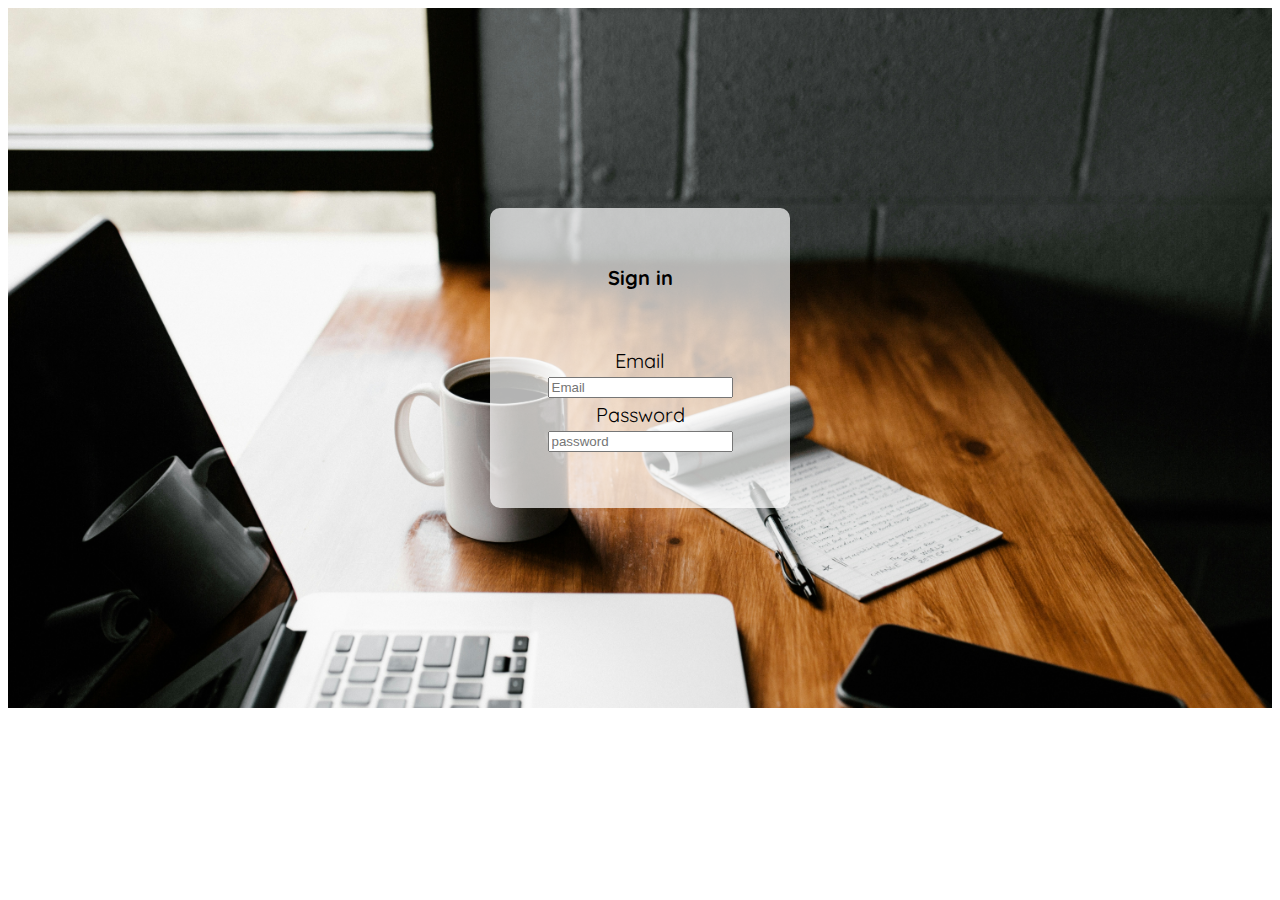
<file: login_page.html>
<html>
    <head>
        <link rel="stylesheet" type="text/css" href="Styles.css">
        <link rel="preconnect" href="https://fonts.googleapis.com">
        <link rel="preconnect" href="https://fonts.gstatic.com" crossorigin>
        <link href="https://fonts.googleapis.com/css2?family=Quicksand:wght@300..700&display=swap" rel="stylesheet">
    </head>
    <body>
        <div id="login">
        <form>
            <table >
                <tr>
                    <th>Sign in</th>
                </tr>
                <tr><td><br><br></td></tr>
                <tr>
                    <td>Email</td>
                </tr>
                <tr>
                    <td><input type="text" placeholder="Email"</td>
                </tr>
                <tr>
                    <td>Password</td>
                </tr>
                <tr>
                    <td><input type="password" placeholder="password"></td>
                </tr>
            </table>
        </form>
        </div>
    </body>
</html>
</file>
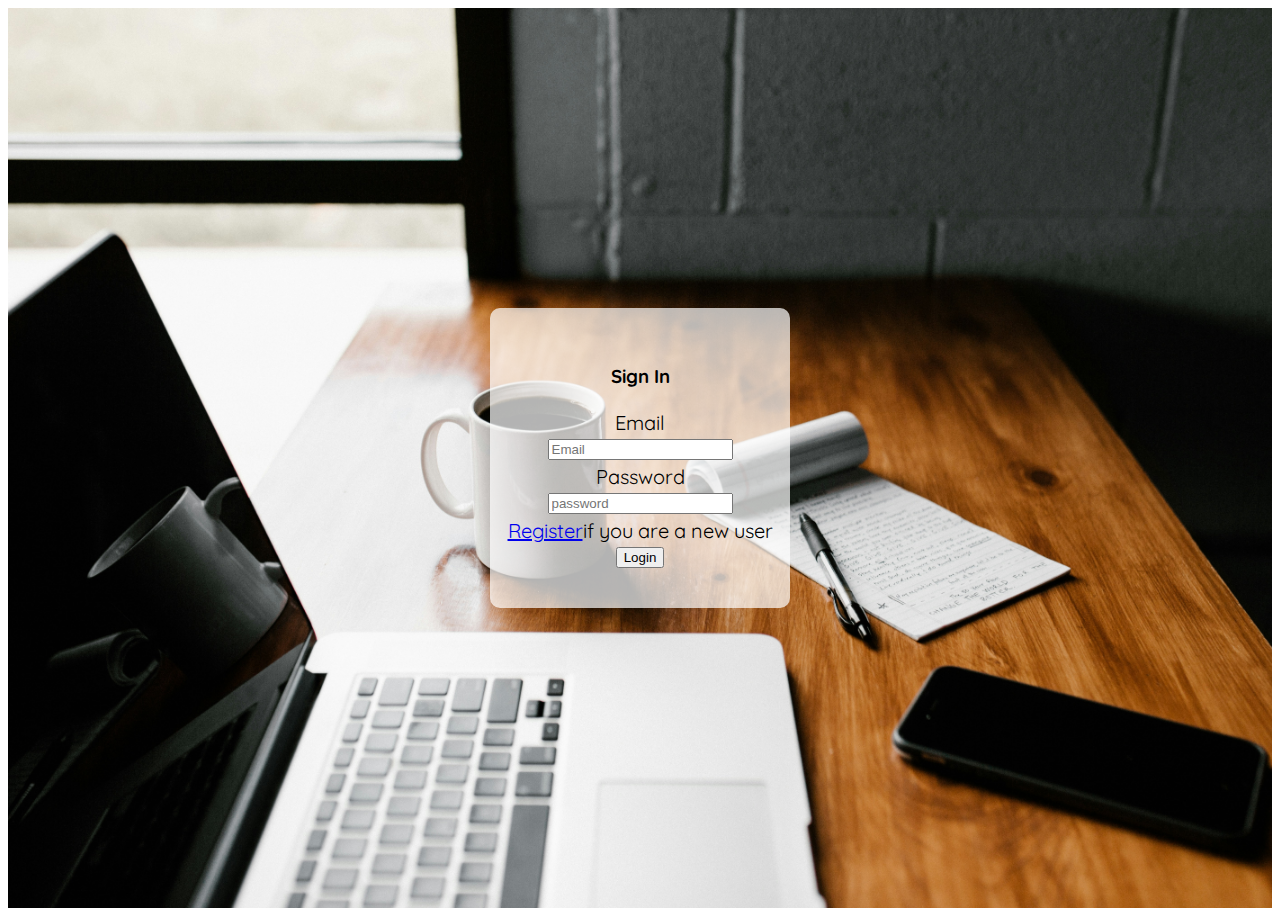
<file: Html/login_page.html>
<html>
    <head>
        <link rel="stylesheet" type="text/css" href="Styles.css">
        <link rel="preconnect" href="https://fonts.googleapis.com">
        <link rel="preconnect" href="https://fonts.gstatic.com" crossorigin>
        <link href="https://fonts.googleapis.com/css2?family=Quicksand:wght@300..700&display=swap" rel="stylesheet">
    </head>
    <body>
        <div id="login">
        <form method="post" action="../php/login_user.php">
            <h3>Sign In</h3>
            <table >
                <tr>
                    <td>Email</td>
                </tr>
                <tr>
                    <td><input type="text" name="email" id="email" placeholder="Email"></td>
                </tr>
                <tr>
                    <td>Password</td>
                </tr>
                <tr>
                    <td><input type="password" name="password" id="password" placeholder="password"></td>
                </tr>
                <tr>
                    <td><a href="Registration.html">Register</a>if you are a new user</td>
                </tr>
                <tr>
                    <td><button type="submit">Login</button></td>
                </tr>
            </table>
        </form>
        </div>
    </body>
</html>
</file>
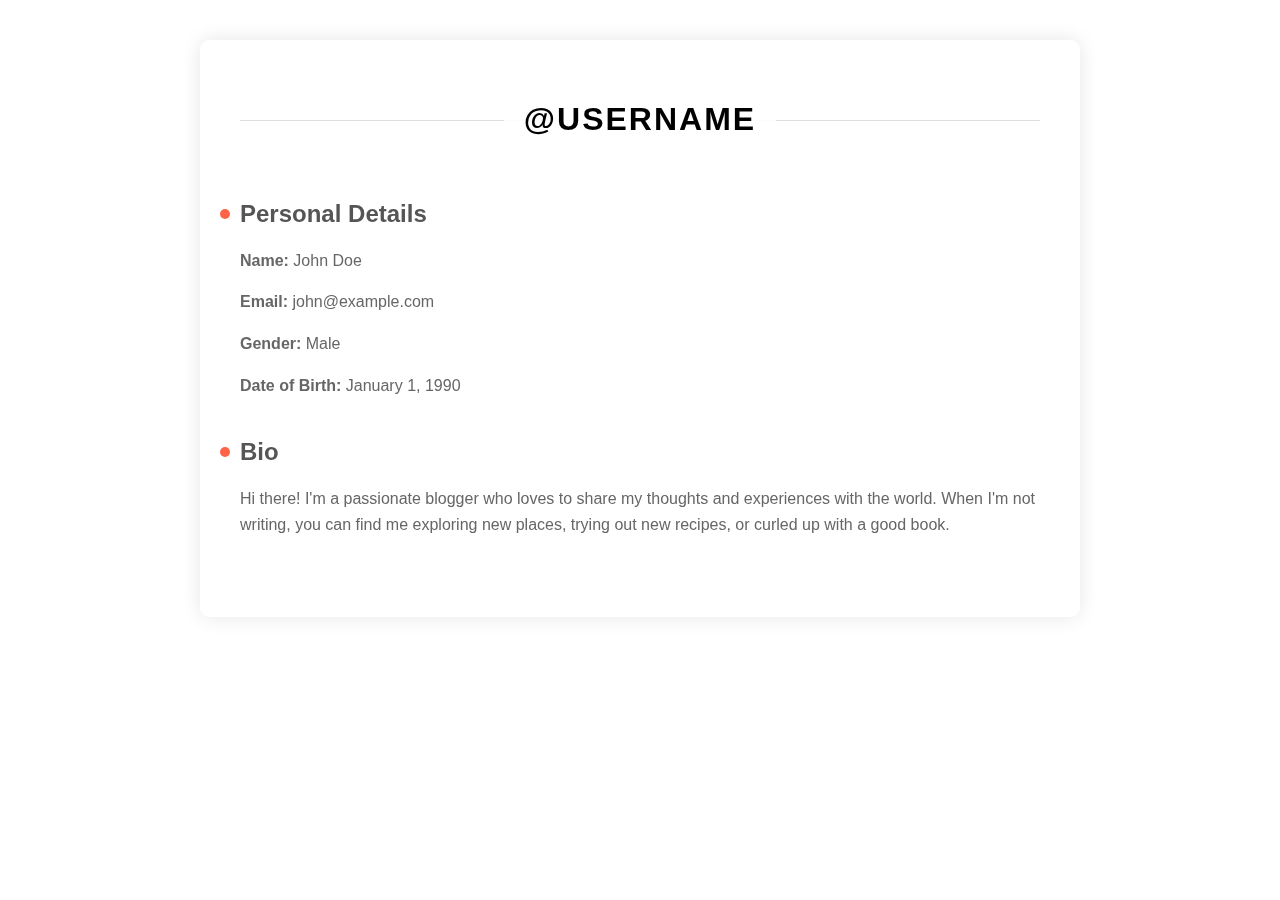
<file: Html/profile.html>
<!DOCTYPE html>
<html lang="en">
<head>
  <meta charset="UTF-8">
  <meta name="viewport" content="width=device-width, initial-scale=1.0">
  <title>User Profile</title>
  <style>
    body {
      font-family: 'Segoe UI', Tahoma, Geneva, Verdana, sans-serif;
      margin: 0;
      padding: 0;
      background-image: url('https://source.unsplash.com/1600x900/?quill,writing');
      background-size: cover;
      background-position: center;
      background-attachment: fixed;
    }
    .profile-container {
      max-width: 800px;
      margin: 40px auto;
      padding: 40px;
      background-color: rgba(255, 255, 255, 0.9);
      box-shadow: 0 0 20px rgba(0, 0, 0, 0.1);
      border-radius: 10px;
      backdrop-filter: blur(10px);
    }
    .profile-header {
      text-align: center;
      margin-bottom: 40px;
      position: relative;
    }
    .profile-header::before {
      content: "";
      position: absolute;
      top: 50%;
      left: 0;
      right: 0;
      height: 1px;
      background-color: #ddd;
      z-index: -1;
    }
    .profile-header h1 {
      display: inline-block;
      padding: 0 20px;
      background-color: rgba(255, 255, 255, 0.9);
      font-size: 32px;
      font-weight: bold;
      text-transform: uppercase;
      letter-spacing: 2px;
    }
    .profile-details {
      margin-bottom: 40px;
    }
    .profile-details h2 {
      font-size: 24px;
      font-weight: bold;
      margin-bottom: 20px;
      color: #555;
      position: relative;
    }
    .profile-details h2::before {
      content: "";
      position: absolute;
      left: -20px;
      top: 50%;
      transform: translateY(-50%);
      width: 10px;
      height: 10px;
      background-color: #ff6347;
      border-radius: 50%;
    }
    .profile-details p {
      font-size: 16px;
      line-height: 1.6;
      color: #666;
    }
  </style>
</head>
<body>
  <div class="profile-container">
    <div class="profile-header">
      <h1>@username</h1>
    </div>
    <div class="profile-details">
      <h2>Personal Details</h2>
      <p><strong>Name:</strong> John Doe</p>
      <p><strong>Email:</strong> john@example.com</p>
      <p><strong>Gender:</strong> Male</p>
      <p><strong>Date of Birth:</strong> January 1, 1990</p>
    </div>
    <div class="profile-details">
      <h2>Bio</h2>
      <p>Hi there! I'm a passionate blogger who loves to share my thoughts and experiences with the world. When I'm not writing, you can find me exploring new places, trying out new recipes, or curled up with a good book.</p>
    </div>
  </div>
</body>
</html>
</file>
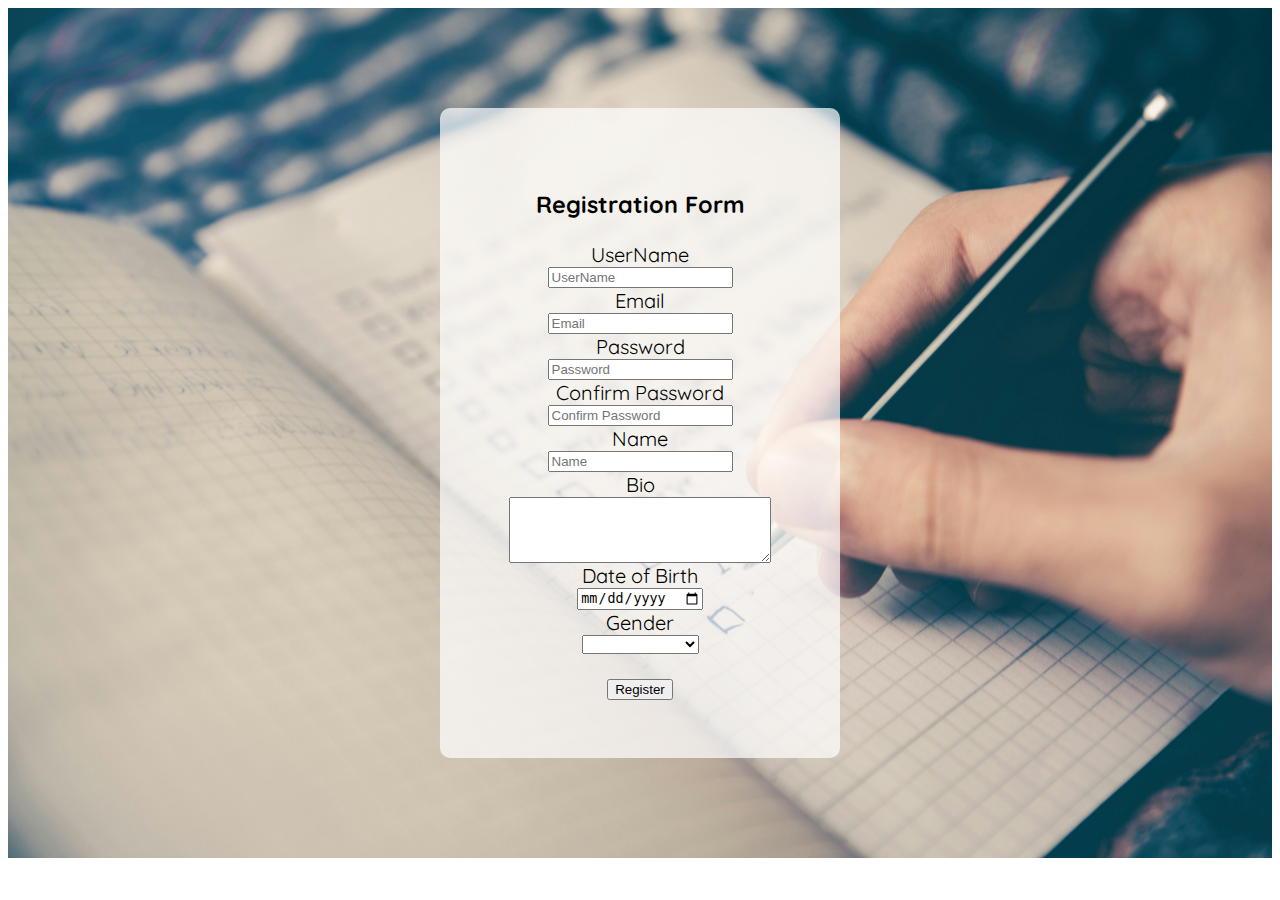
<file: Html/reg2.html>
<html>
    <head>
        <title>Registration</title>
        <link rel="stylesheet" type="text/css" href="Styles.css">
        <link rel="preconnect" href="https://fonts.googleapis.com">
        <link rel="preconnect" href="https://fonts.gstatic.com" crossorigin>
        <link href="https://fonts.googleapis.com/css2?family=Quicksand:wght@300..700&display=swap" rel="stylesheet">
    </head>
    <body>
        <!--<script>
            let flag1=0;
            let flag2=0;
            let flag3=0;
            let flag4=0;
            let flag5=0;
            let flag6=0;
            let flag7=0;
            let flag8=0;
            let validate = (event) => 
            {
                event.preventDefault();
                var username=document.getElementById("username").value;
                var email=document.getElementById("email").value;
                var password=document.getElementById("password").value;
                var password2=document.getElementById("password2").value;
                var name=document.getElementById("name").value;
                var bio=document.getElementById("bio").value;
                var date=document.getElementById("date").value;
                var gender=document.getElementById("gender").value;
                console.log(username,email,password,password2,name,date,gender);
                let username_re=/^\w{8,16}$/;
                let email_re=/^\w+([\.-]?\w)*@\w+([\.-]?\w)*(\.\w{2,3})*$/;
                let password_re=/^(?=.*[a-z])(?=.*[A-Z])(?=.*[@#$%^&*]).{8,20}$/;
                let name_re=/^[a-zA-Z\s]{3,30}$/;
                document
                    .querySelectorAll("span.msg")
                    .forEach((x)=>(x.style.display="block"));
                
                if(!username_re.test(username))
                {
                    document.querySelector("#username+span.msg").style.color="red";
                    document.getElementById("username").style.boxShadow="0 0 7px red";
                    document.querySelector("#username+span.msg").innerHTML="Invalid Username.The username must be atleast 8 characaters long";
                    flag1=1;
                }
                else
                {
                    document.querySelector("#username+span.msg").style.color="green";
                    document.getElementById("username").style.boxShadow="0 0 7px green";
                    //document.querySelector("#username+span.msg").innerHTML="Valid Username.";
                    flag1=0;
                }
                if(!email_re.test(email))
                {
                    document.querySelector("#email+span.msg").style.color="red";
                    document.getElementById("email").style.boxShadow="0 0 7px red";
                    document.querySelector("#email+span.msg").innerHTML="Invalid Email.";
                    flag2=1;
                }
                else
                {
                    document.querySelector("#email+span.msg").style.color="green";
                    document.getElementById("email").style.boxShadow="0 0 7px green";
                    //document.querySelector("#email+span.msg").innerHTML="Valid email.";
                    flag2=0;
                }
                if(!password_re.test(password))
                {
                    document.querySelector("#password+span.msg").style.color="red";
                    document.getElementById("password").style.boxShadow="0 0 7px red";
                    document.querySelector("#password+span.msg").innerHTML="Invalid Password.The password must be atleast 8 characaters long with atleast one small letter,one capital letter and atleast one special character from(@#$%^&*).";
                    flag3=1;
                }
                else
                {
                    document.querySelector("#password+span.msg").style.color="green";
                    document.getElementById("password").style.boxShadow="0 0 7px green";
                    //document.querySelector("#password+span.msg").innerHTML="Valid password.";
                    flag3=0;
                }
                if(password2!=password || password2=="")
                {
                    document.querySelector("#password2+span.msg").style.color="red";
                    document.getElementById("password2").style.boxShadow="0 0 7px red";
                    document.querySelector("#password2+span.msg").innerHTML="Password does not match";
                    flag4=1;
                }
                else
                {
                    document.querySelector("#password2+span.msg").style.color="green";
                    document.getElementById("password2").style.boxShadow="0 0 7px green";
                    document.querySelector("#password2+span.msg").innerHTML="Password matches.";
                    flag4=0;
                }
                if(!name_re.test(name))
                {
                    document.querySelector("#name+span.msg").style.color="red";
                    document.getElementById("name").style.boxShadow="0 0 7px red";
                    document.querySelector("#name+span.msg").innerHTML="Invalid Name.There should be no special characters or digits";
                    flag5=1;
                }
                else
                {
                    document.querySelector("#name+span.msg").style.color="green";
                    document.getElementById("name").style.boxShadow="0 0 7px green";
                    //document.querySelector("#name+span.msg").innerHTML="Valid Name.";
                    flag5=0;
                }
                if(date!="")
                {
                    var dateobj = new Date(date);
                    var year = dateobj.getFullYear();
                    var month = dateobj.getMonth() + 1; 
                    var day = dateobj.getDate();
                    var today = new Date();
                    age=today.getFullYear()-year;
                    var m = today.getMonth() - month;
                    if (m < 0 || (m === 0 && today.getDate() < day)) 
                    {
                        age--;
                    }
                    if(age<13)
                    {
                        document.querySelector("#date+span.msg").style.color="red";
                        document.getElementById("date").style.boxShadow="0 0 7px red";
                        document.querySelector("#date+span.msg").innerHTML="Atleast 13 years of age is required";
                        flag6=1;
                    }
                    else
                    {
                        document.querySelector("#date+span.msg").style.color="green";
                        document.getElementById("date").style.boxShadow="0 0 7px green";
                        //document.querySelector("#date+span.msg").innerHTML="Valid Date.";
                        flag6=0;
                    }
                }
                else
                {
                    document.querySelector("#date+span.msg").style.color="red";
                    document.getElementById("date").style.boxShadow="0 0 7px red";
                    document.querySelector("#date+span.msg").innerHTML="This field cannot be left blank"; 
                    flag6=1;  
                }
                if(bio!="")
                {
                    document.querySelector("#bio+span.msg").style.color="green";
                    document.getElementById("bio").style.boxShadow="0 0 7px green";
                    //document.querySelector("#bio+span.msg").innerHTML="Valid Bio";
                    flag7=0;
                }
                else
                {
                    document.querySelector("#bio+span.msg").style.color="red";
                    document.getElementById("bio").style.boxShadow="0 0 7px red";
                    document.querySelector("#bio+span.msg").innerHTML="This field cannot be left blank";
                    flag7=1;
                }
                if(gender=="")
                {
                    document.querySelector("#gender+span.msg").style.color="red";
                    document.getElementById("gender").style.boxShadow="0 0 7px red";
                    document.querySelector("#gender+span.msg").innerHTML="This field cannot be left blank";
                    flag8=1;
                }
                else{
                    document.querySelector("#gender+span.msg").style.color="green";
                    document.getElementById("gender").style.boxShadow="0 0 7px green";
                    //document.querySelector("#gender+span.msg").innerHTML="Valid Gender is entered";
                    flag8=0;
                }

            if (flag1==0 && flag2==0 && flag3==0 && flag4==0 && flag5==0 && flag6==0 && flag7==0 && flag8==0) {
                window.location.href = "theme_choice.html"; 
            }
        }
        </script>-->
        <div id="register">
        <form action="../php/user_reg.php" method="post" >
            <h3>Registration Form</h3>
                    <label for="username">UserName</label>
                    <input type="text" placeholder="UserName" name="username" id="username" required>
                    <span class="msg"></span>

                    <label for="email">Email</label>
                    <input type="email" placeholder="Email" name="email" id="email" required>
                    <span class="msg"></span>
                    
                    <label for="password">Password</label>
                    <input type="password" placeholder="Password" name="password" id="password" required>
                    <span class="msg"></span>
                    
                    <label for="password2">Confirm Password</label>
                    <input type="password" placeholder="Confirm Password" name="password2" id="password2" required>
                    <span class="msg"></span>
                    
                    <label for="name">Name</label>
                    <input type="text" placeholder="Name" name="name" id="name" required>
                    <span class="msg"></span>
                    
                    <label for="Bio">Bio</label>
                    <textarea rows="4" cols="30" required name="bio" id="bio"></textarea>
                    <span class="msg"></span>
                    
                    <label for="date">Date of Birth</label>
                    <input type="date" name="dob" id="dob" min="1930-01-01" required>
                    <span class="msg"></span>
                    
                    <label for="gender">Gender</label>
                    <select placeholder="select an option" name="gender" id="gender" required>
                        <option value="" id="gender" required></option>
                        <option value="Male" id="gender" required>Male</option>
                        <option value="Female" id="gender" required>Female</option>
                        <option value="Other" id="gender" required>Other</option>
                        <option value="nm" id="gender" required>Prefer not to tell</option>
                    </select>
                    <span class="msg"></span>
            <br>
            <button >Register</button>
        </form>
        </div>
    </body>
</html>
</file>
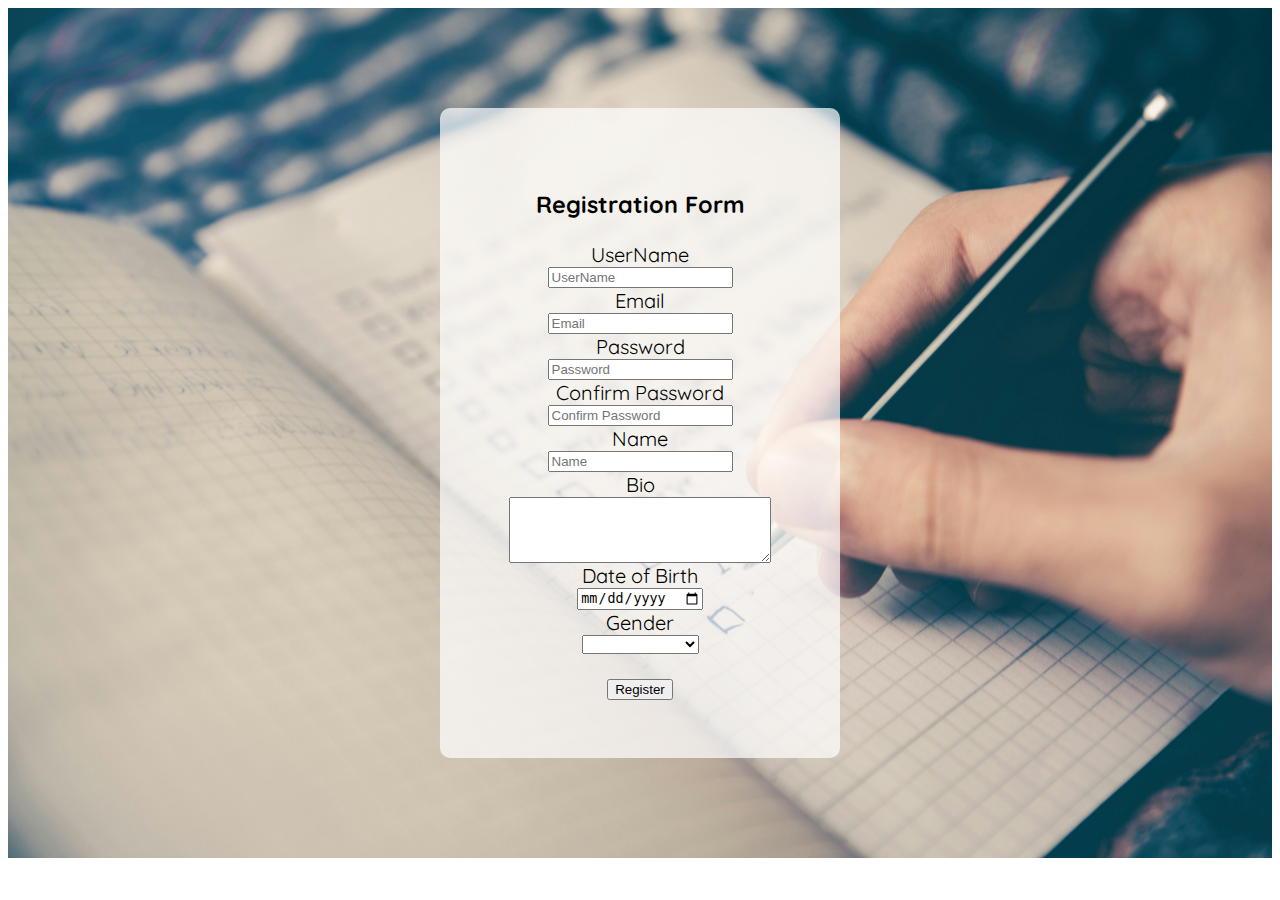
<file: Html/Registration.html>
<html>
    <head>
        <title>Registration</title>
        <link rel="stylesheet" type="text/css" href="Styles.css">
        <link rel="preconnect" href="https://fonts.googleapis.com">
        <link rel="preconnect" href="https://fonts.gstatic.com" crossorigin>
        <link href="https://fonts.googleapis.com/css2?family=Quicksand:wght@300..700&display=swap" rel="stylesheet">
    </head>
    <body>
        <script>
            let flag1=0;
            let flag2=0;
            let flag3=0;
            let flag4=0;
            let flag5=0;
            let flag6=0;
            let flag7=0;
            let flag8=0;
            let validate = () => {
            var username = document.getElementById("username").value;
            var email = document.getElementById("email").value;
            var password = document.getElementById("password").value;
            var password2 = document.getElementById("password2").value;
            var name = document.getElementById("name").value;
            var bio = document.getElementById("bio").value;
            var date = document.getElementById("date").value;
            var gender = document.getElementById("gender").value;
                console.log(username,email,password,password2,name,date,gender);
                let username_re=/^\w{8,16}$/;
                let email_re=/^\w+([\.-]?\w)*@\w+([\.-]?\w)*(\.\w{2,3})*$/;
                let password_re=/^(?=.*[a-z])(?=.*[A-Z])(?=.*[@#$%^&*]).{8,20}$/;
                let name_re=/^[a-zA-Z\s]{3,30}$/;
                document
                    .querySelectorAll("span.msg")
                    .forEach((x)=>(x.style.display="block"));
                
                if(!username_re.test(username))
                {
                    document.querySelector("#username+span.msg").style.color="red";
                    document.getElementById("username").style.boxShadow="0 0 7px red";
                    document.querySelector("#username+span.msg").innerHTML="Invalid Username.The username must be atleast 8 characaters long";
                    flag1=1;
                }
                else
                {
                    document.querySelector("#username+span.msg").style.color="green";
                    document.getElementById("username").style.boxShadow="0 0 7px green";
                    //document.querySelector("#username+span.msg").innerHTML="Valid Username.";
                    flag1=0;
                }
                if(!email_re.test(email))
                {
                    document.querySelector("#email+span.msg").style.color="red";
                    document.getElementById("email").style.boxShadow="0 0 7px red";
                    document.querySelector("#email+span.msg").innerHTML="Invalid Email.";
                    flag2=1;
                }
                else
                {
                    document.querySelector("#email+span.msg").style.color="green";
                    document.getElementById("email").style.boxShadow="0 0 7px green";
                    //document.querySelector("#email+span.msg").innerHTML="Valid email.";
                    flag2=0;
                }
                if(!password_re.test(password))
                {
                    document.querySelector("#password+span.msg").style.color="red";
                    document.getElementById("password").style.boxShadow="0 0 7px red";
                    document.querySelector("#password+span.msg").innerHTML="Invalid Password.The password must be atleast 8 characaters long with atleast one small letter,one capital letter and atleast one special character from(@#$%^&*).";
                    flag3=1;
                }
                else
                {
                    document.querySelector("#password+span.msg").style.color="green";
                    document.getElementById("password").style.boxShadow="0 0 7px green";
                    //document.querySelector("#password+span.msg").innerHTML="Valid password.";
                    flag3=0;
                }
                if(password2!=password || password2=="")
                {
                    document.querySelector("#password2+span.msg").style.color="red";
                    document.getElementById("password2").style.boxShadow="0 0 7px red";
                    document.querySelector("#password2+span.msg").innerHTML="Password does not match";
                    flag4=1;
                }
                else
                {
                    document.querySelector("#password2+span.msg").style.color="green";
                    document.getElementById("password2").style.boxShadow="0 0 7px green";
                    document.querySelector("#password2+span.msg").innerHTML="Password matches.";
                    flag4=0;
                }
                if(!name_re.test(name))
                {
                    document.querySelector("#name+span.msg").style.color="red";
                    document.getElementById("name").style.boxShadow="0 0 7px red";
                    document.querySelector("#name+span.msg").innerHTML="Invalid Name.There should be no special characters or digits";
                    flag5=1;
                }
                else
                {
                    document.querySelector("#name+span.msg").style.color="green";
                    document.getElementById("name").style.boxShadow="0 0 7px green";
                    //document.querySelector("#name+span.msg").innerHTML="Valid Name.";
                    flag5=0;
                }
                if(date!="")
                {
                    var dateobj = new Date(date);
                    var year = dateobj.getFullYear();
                    var month = dateobj.getMonth() + 1; 
                    var day = dateobj.getDate();
                    var today = new Date();
                    age=today.getFullYear()-year;
                    var m = today.getMonth() - month;
                    if (m < 0 || (m === 0 && today.getDate() < day)) 
                    {
                        age--;
                    }
                    if(age<13)
                    {
                        document.querySelector("#date+span.msg").style.color="red";
                        document.getElementById("date").style.boxShadow="0 0 7px red";
                        document.querySelector("#date+span.msg").innerHTML="Atleast 13 years of age is required";
                        flag6=1;
                    }
                    else
                    {
                        document.querySelector("#date+span.msg").style.color="green";
                        document.getElementById("date").style.boxShadow="0 0 7px green";
                        //document.querySelector("#date+span.msg").innerHTML="Valid Date.";
                        flag6=0;
                    }
                }
                else
                {
                    document.querySelector("#date+span.msg").style.color="red";
                    document.getElementById("date").style.boxShadow="0 0 7px red";
                    document.querySelector("#date+span.msg").innerHTML="This field cannot be left blank"; 
                    flag6=1;  
                }
                if(bio!="")
                {
                    document.querySelector("#bio+span.msg").style.color="green";
                    document.getElementById("bio").style.boxShadow="0 0 7px green";
                    //document.querySelector("#bio+span.msg").innerHTML="Valid Bio";
                    flag7=0;
                }
                else
                {
                    document.querySelector("#bio+span.msg").style.color="red";
                    document.getElementById("bio").style.boxShadow="0 0 7px red";
                    document.querySelector("#bio+span.msg").innerHTML="This field cannot be left blank";
                    flag7=1;
                }
                if(gender=="")
                {
                    document.querySelector("#gender+span.msg").style.color="red";
                    document.getElementById("gender").style.boxShadow="0 0 7px red";
                    document.querySelector("#gender+span.msg").innerHTML="This field cannot be left blank";
                    flag8=1;
                }
                else{
                    document.querySelector("#gender+span.msg").style.color="green";
                    document.getElementById("gender").style.boxShadow="0 0 7px green";
                    //document.querySelector("#gender+span.msg").innerHTML="Valid Gender is entered";
                    flag8=0;
                } 

              if (flag1==0 && flag2==0 && flag3==0 && flag4==0 && flag5==0 && flag6==0 && flag7==0 && flag8==0) {
                  window.location.href = "theme_choice.html"; 
           // if (flag1 == 0 && flag2 == 0 && flag3 == 0 && flag4 == 0 && flag5 == 0 && flag6 == 0 && flag7 == 0 && flag8 == 0) {
                //document.getElementById("registration_form").submit(); // Submit the form
                //window.location.href = "theme_choice.html";
            //} else {
                // If any validation fails, do not submit the form
               // return false;
            //}
            }
        }
        </script>
        <div id="register">
        <form action="../php/user_reg.php" method="post" >
            <h3>Registration Form</h3>
                    <label for="username">UserName</label>
                    <input type="text" placeholder="UserName" name="username" id="username" required>
                    <span class="msg"></span>

                    <label for="email">Email</label>
                    <input type="email" placeholder="Email" name="email" id="email" required>
                    <span class="msg"></span>
                    
                    <label for="password">Password</label>
                    <input type="password" placeholder="Password" name="password" id="password" required>
                    <span class="msg"></span>
                    
                    <label for="password2">Confirm Password</label>
                    <input type="password" placeholder="Confirm Password" name="password2" id="password2" required>
                    <span class="msg"></span>
                    
                    <label for="name">Name</label>
                    <input type="text" placeholder="Name" name="name" id="name" required>
                    <span class="msg"></span>
                    
                    <label for="Bio">Bio</label>
                    <textarea rows="4" cols="30" required name="bio" id="bio"></textarea>
                    <span class="msg"></span>
                    
                    <label for="date">Date of Birth</label>
                    <input type="date" name="date" id="date" min="1930-01-01" required>
                    <span class="msg"></span>
                    
                    <label for="gender">Gender</label>
                    <select placeholder="select an option" name="gender" id="gender" required>
                        <option value="" id="gender" required></option>
                        <option value="Male" id="gender" required>Male</option>
                        <option value="Female" id="gender" required>Female</option>
                        <option value="Other" id="gender" required>Other</option>
                        <option value="nm" id="gender" required>Prefer not to tell</option>
                    </select>
                    <span class="msg"></span>
            <br>
            <button onclick="validate(event)">Register</button>
        </form>
        </div>
    </body>
</html>
</file>
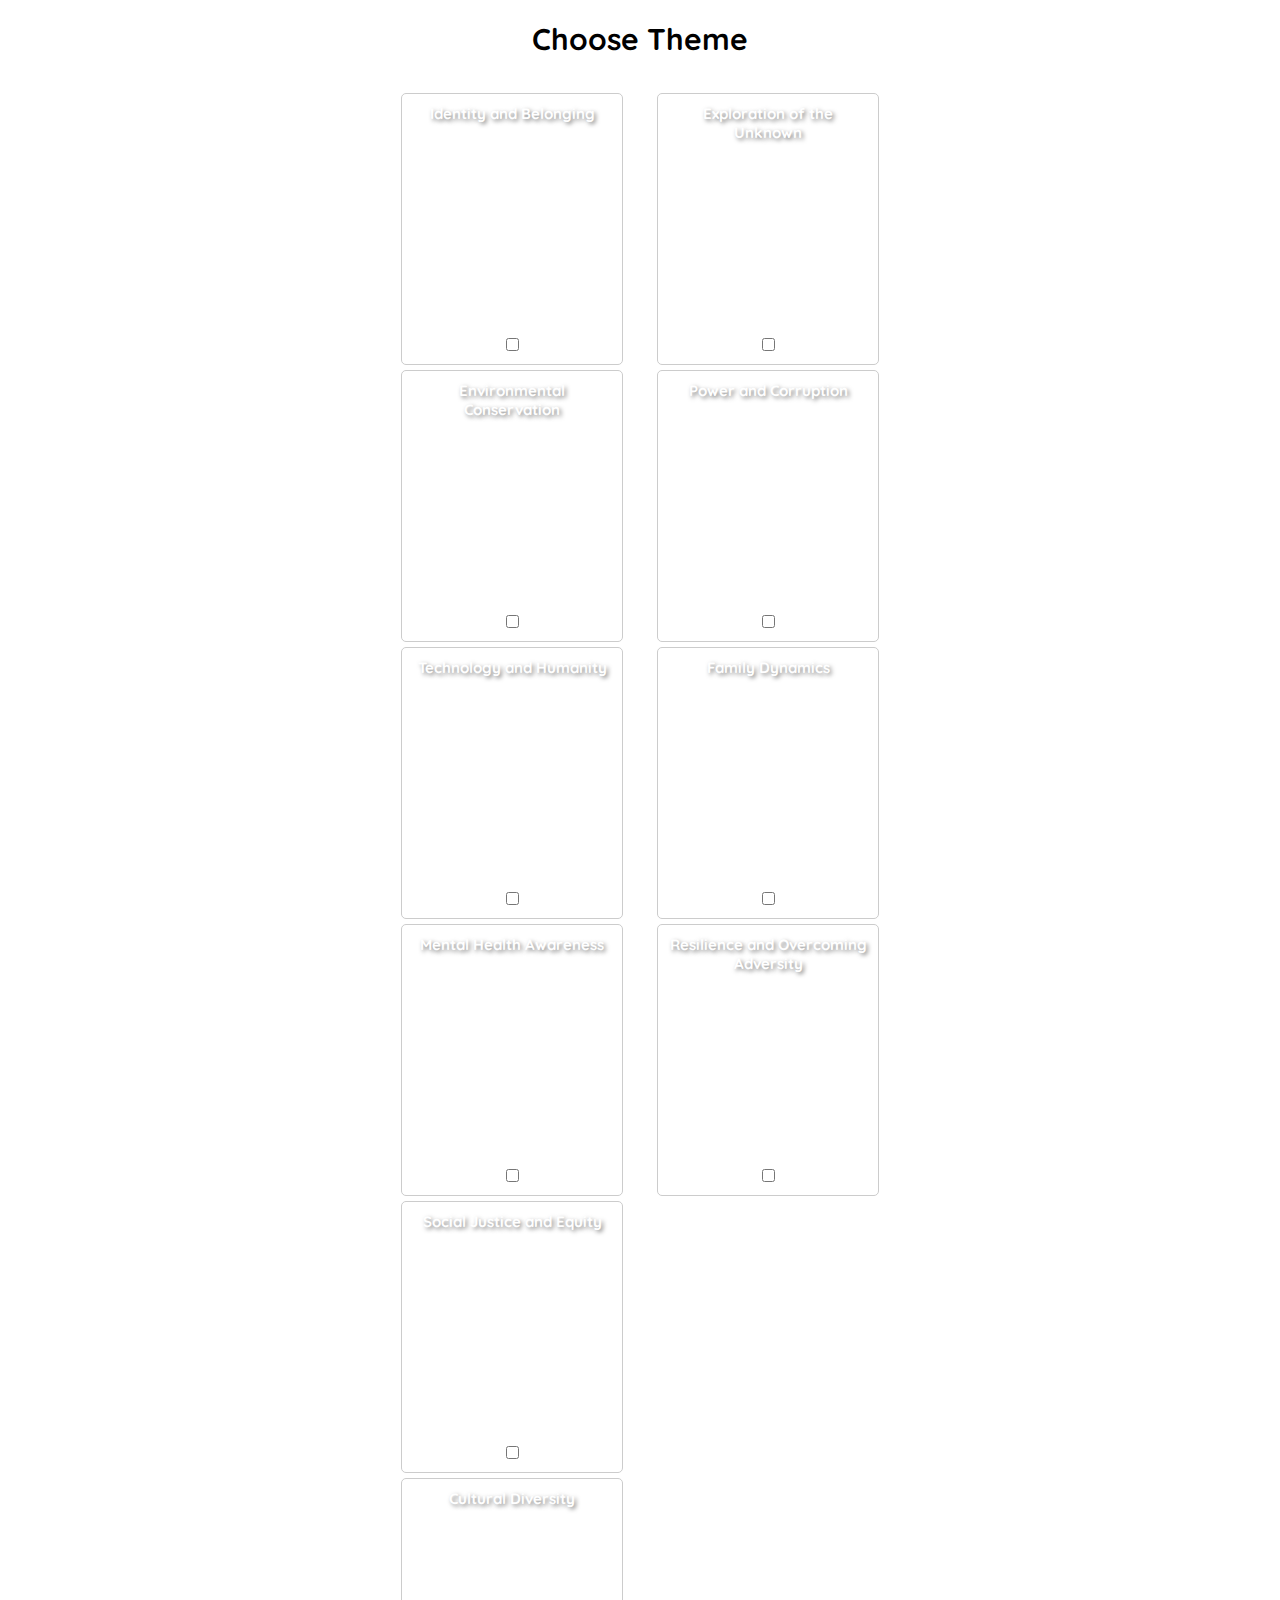
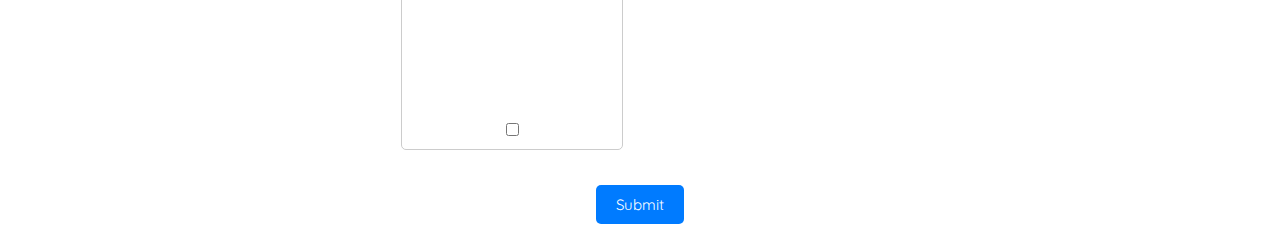
<file: Html/theme_choice.html>
<!DOCTYPE html>
<html>
<head>
    <title>Choose your themes</title>
    <link rel="stylesheet" type="text/css" href="Styles.css">
    <link rel="preconnect" href="https://fonts.googleapis.com">
    <link rel="preconnect" href="https://fonts.gstatic.com" crossorigin>
    <link href="https://fonts.googleapis.com/css2?family=Quicksand:wght@300..700&display=swap" rel="stylesheet">
</head>
<body>
    <div id="theme">
        <form action="../php/themes.php" method="post">
            <h1>Choose Theme</h1>
            <div class="theme-column">
                <div class="theme-card" style="background-image: url('https://plus.unsplash.com/premium_photo-1709143101313-d73dafff9e4d?q=80&w=1887&auto=format&fit=crop&ixlib=rb-4.0.3&ixid=M3wxMjA3fDB8MHxwaG90by1wYWdlfHx8fGVufDB8fHx8fA%3D%3D');">
                    <label for="identity">Identity and Belonging</label><br>
                    <input type="checkbox" name="themes[]" value="Identity and Belonging" id="identity">
                </div>
                <div class="theme-card" style="background-image: url('https://images.unsplash.com/photo-1627593561571-f4eab5818365?q=80&w=1887&auto=format&fit=crop&ixlib=rb-4.0.3&ixid=M3wxMjA3fDB8MHxwaG90by1wYWdlfHx8fGVufDB8fHx8fA%3D%3D');">
                    <label for="environment">Environmental Conservation</label><br>
                    <input type="checkbox" name="themes[]" value="Environmental Conservation" id="environment">
                </div>
                <div class="theme-card" style="background-image: url('https://images.unsplash.com/photo-1485827404703-89b55fcc595e?q=80&w=2070&auto=format&fit=crop&ixlib=rb-4.0.3&ixid=M3wxMjA3fDB8MHxwaG90by1wYWdlfHx8fGVufDB8fHx8fA%3D%3D');">
                    <label for="technology">Technology and Humanity</label><br>
                    <input type="checkbox" name="themes[]" value="Technology and Humanity" id="technology">
                </div>
                <div class="theme-card" style="background-image: url('https://images.unsplash.com/photo-1564121211835-e88c852648ab?q=80&w=2070&auto=format&fit=crop&ixlib=rb-4.0.3&ixid=M3wxMjA3fDB8MHxwaG90by1wYWdlfHx8fGVufDB8fHx8fA%3D%3D');">
                    <label for="mental_health">Mental Health Awareness</label><br>
                    <input type="checkbox" name="themes[]" value="Mental Health Awareness" id="mental_health">
                </div>
                <div class="theme-card" style="background-image: url('https://images.unsplash.com/photo-1591621839646-246cf85f9c91?w=500&auto=format&fit=crop&q=60&ixlib=rb-4.0.3&ixid=M3wxMjA3fDB8MHxzZWFyY2h8MTB8fHNvY2lhbCUyMGp1c3RpY2UlMjBhbmQlMjBlcXVpdHl8ZW58MHx8MHx8fDA%3D');">
                    <label for="justice">Social Justice and Equity</label><br>
                    <input type="checkbox" name="themes[]" value="Social Justice and Equity" id="justice">
                </div>
                <div class="theme-card" style="background-image: url('https://images.unsplash.com/photo-1631295076127-0b7a86635fd3?w=500&auto=format&fit=crop&q=60&ixlib=rb-4.0.3&ixid=M3wxMjA3fDB8MHxzZWFyY2h8MTR8fGN1bHR1cmFsJTIwZGl2ZXJzaXR5fGVufDB8fDB8fHww');">
                    <label for="diversity">Cultural Diversity</label><br>
                    <input type="checkbox" name="themes[]" value="Cultural Diversity" id="diversity">
                </div>
            </div>
            <div class="theme-column">
                <div class="theme-card" style="background-image: url('https://images.unsplash.com/photo-1531860711453-b2f3b6453611?w=500&auto=format&fit=crop&q=60&ixlib=rb-4.0.3&ixid=M3wxMjA3fDB8MHxzZWFyY2h8OHx8ZXhwbG9yYXRpb24lMjBvZiUyMHRoZSUyMHVua25vd258ZW58MHx8MHx8fDA%3D');">
                    <label for="exploration">Exploration of the Unknown</label><br>
                    <input type="checkbox" name="themes[]" value="Exploration of the Unknown" id="exploration">
                </div>
                <div class="theme-card" style="background-image: url('https://images.unsplash.com/photo-1515191107209-c28698631303?w=500&auto=format&fit=crop&q=60&ixlib=rb-4.0.3&ixid=M3wxMjA3fDB8MHxzZWFyY2h8NHx8cG93ZXIlMjBhbmQlMjBjb3JydXB0aW9ufGVufDB8fDB8fHww');">
                    <label for="power">Power and Corruption</label><br>
                    <input type="checkbox" name="themes[]" value="Power and Corruption" id="power">
                </div>
                <div class="theme-card" style="background-image: url('https://plus.unsplash.com/premium_photo-1661277652743-48535ad4d705?w=500&auto=format&fit=crop&q=60&ixlib=rb-4.0.3&ixid=M3wxMjA3fDB8MHxzZWFyY2h8MXx8ZmFtaWx5JTIwZHluYW1pY3N8ZW58MHx8MHx8fDA%3D');">
                    <label for="family">Family Dynamics</label><br>
                    <input type="checkbox" name="themes[]" value="Family Dynamics" id="family">
                </div>
                <div class="theme-card" style="background-image: url('https://images.unsplash.com/photo-1683009427041-d810728a7cb6?w=500&auto=format&fit=crop&q=60&ixlib=rb-4.0.3&ixid=M3wxMjA3fDB8MHxzZWFyY2h8M3x8UmVzaWxpZW5jZSUyMGFuZCUyME92ZXJjb21pbmclMjBBZHZlcnNpdHl8ZW58MHx8MHx8fDA%3D');">
                    <label for="resilience">Resilience and Overcoming Adversity</label><br>
                    <input type="checkbox" name="themes[]" value="Resilience and Overcoming Adversity" id="resilience">
                </div>
                <!-- Add more theme cards similarly -->
            </div>
            <button type="submit" id="submit-button">Submit</button>
        </form>
    </div>
</body>
</html>
</file>
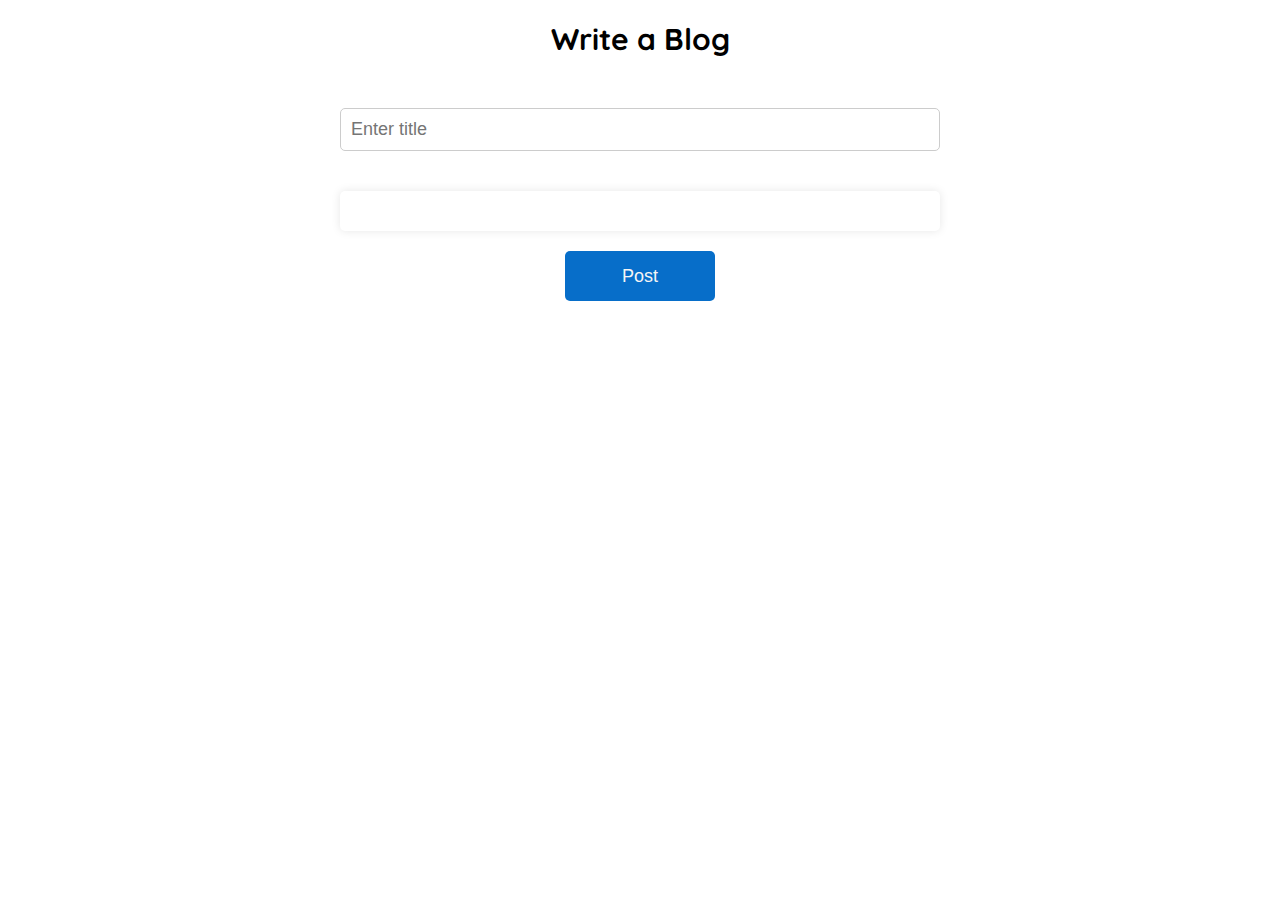
<file: Html/write_blog.html>
<!DOCTYPE html>
<html lang="en">
<head>
  <meta charset="UTF-8">
  <meta name="viewport" content="width=device-width, initial-scale=1.0">
  <title>Write a Blog</title>
  <link href="https://cdn.quilljs.com/1.3.6/quill.snow.css" rel="stylesheet">
  <link rel="stylesheet" type="text/css" href="Styles.css">
  <link rel="preconnect" href="https://fonts.googleapis.com">
  <link rel="preconnect" href="https://fonts.gstatic.com" crossorigin>
  <link href="https://fonts.googleapis.com/css2?family=Quicksand:wght@300..700&display=swap" rel="stylesheet">
  <style>
    body {
      font-family: "Quicksand", sans-serif;
      font-optical-sizing: auto;
      font-weight: 200px;
      font-style: normal;
      font-size: 15px;
    }
    form {
      max-width: 600px;
      margin: 0 auto;
      text-align: center;
      margin-top: 50px;
    }
    input[type="text"] {
      width: 100%;
      padding: 10px;
      margin-bottom: 20px;
      font-size: 18px;
      border-radius: 5px;
      border: 1px solid #ccc;
      box-sizing: border-box;
    }
    button {
      background: rgb(7, 110, 201);
      color: whitesmoke;
      display: block;
      margin: auto;
      width: 150px;
      height: 50px;
      font-size: 18px;
      border: none;
      border-radius: 5px;
      cursor: pointer;
    }
    button:hover {
      background-color: rgb(140, 189, 235);
    }
  </style>
</head>
<body>
  <h1 style="text-align: center;margin-top: 20px;">Write a Blog</h1>
  <form id="blogForm" action="save_blog.php" method="post">
    <input type="text" name="title" placeholder="Enter title">
    <div id="editor-container"></div>
    <input type="hidden" id="blogContent" name="content">
    <button type="button" onclick="postBlog()">Post</button>
  </form>
  <script src="https://cdn.quilljs.com/1.3.6/quill.js"></script>
  <script>
    var quill = new Quill('#editor-container', {
      theme: 'snow',
      modules: {
        toolbar: [
          ['bold', 'italic', 'underline', 'strike'],
          ['blockquote', 'code-block'],
          [{ 'header': 1 }, { 'header': 2 }],
          [{ 'list': 'ordered' }, { 'list': 'bullet' }],
          [{ 'script': 'sub' }, { 'script': 'super' }],
          [{ 'indent': '-1' }, { 'indent': '+1' }],
          [{ 'direction': 'rtl' }],
          [{ 'size': ['small', false, 'large', 'huge'] }],
          [{ 'color': [] }, { 'background': [] }],
          [{ 'font': [] }],
          [{ 'align': [] }],
          ['clean'],
          ['link', 'image', 'video'],
        ],
      },
    });

    quill.root.style.minHeight = '20em';

    function postBlog() {
      var blogContent = document.querySelector('.ql-editor').innerHTML;
      document.getElementById('blogContent').value = blogContent;
      document.getElementById('blogForm').submit();
    }
  </script>
</body>
</html>
</file>
<file: Styles.css>
.container {
    display:flex;
    justify-content:space-between;
    align-items:center;
    }
    #navbar li{
    display:inline-block;
    color:#ffffff;
    }
    #navbar a{
    text-decoration:none;
    font-size:22px;
    padding-right:15px;
    color:#ffffff;
    }
    .heading{
    padding: 2em 10em;
    padding-left:50px;
    padding-top:100px;
    font: normal 40px/50px Montserrat, sans-serif;
    color: #ffffff;
    }
    .heading h1{
    height:20px;
    float:left;
    margin-right:02 em;
    }
    .heading b{
    float: left;
    overflow: hidden;
    position: relative;
    height: 50px;
    top: 40px;
    }
    .heading .inner{
    display: inline-block;
    color: #e74c3c;
    position: relative;
    white-space: nowrap;
    top: 0;
    left: 0;

    -webkit-animation:move 5s;
    -moz-animation:move 8s;
    -ms-animation:move 8s;
    -o-animation:move 8s;
    animation:move 8s;
    -webkit-animation-iteration-count:infinite;
    -moz-animation-iteration-count:infinite;
    -ms-animation-iteration-count:infinite;
    -o-animation-iteration-count:infinite;
    animation-iteration-count:infinite;
    -webkit-animation-delay:1s;
    -moz-animation-delay:1s;
    -ms-animation-delay:1s;
    -o-animation-delay:1s;
    animation-delay:1s;
    }
    @keyframes move{
    0%  { top: 0px; }
    20% { top: -50px; }
    40% { top: -100px; }
    60% { top: -150px; }
    80% { top: -200px; }
    }

    @-webkit-keyframes move {
    0%  { top: 0px; }
    20% { top: -50px; }
    40% { top: -100px; }
    60% { top: -150px; }
    80% { top: -200px; }
    }
    @-moz-keyframes move {
    0%  { top: 0px; }
    20% { top: -50px; }
    40% { top: -100px; }
    60% { top: -150px; }
    80% { top: -200px; }
    }
    @-o-keyframes move {
    0%  { top: 0px; }
    20% { top: -50px; }
    40% { top: -100px; }
    60% { top: -150px; }
    80% { top: -200px; }
    }
    @keyframes move {
    0%  { top: 0px; }
    20% { top: -50px; }
    40% { top: -100px; }
    60% { top: -150px; }
    80% { top: -200px; }
    }
#login tr,td{
    text-align: center;
    font-family: "Quicksand", sans-serif;
    font-optical-sizing: auto;
    font-weight:200px;
    font-style: normal;
    font-size: 20px;
}
#login{
    display: flex;
    justify-content: center;
    align-items: center;
    background-image: url("assets/bg_image_login.jpg");
    background-size: cover;
}
#login form{
    font-family: "Quicksand", sans-serif;
    font-optical-sizing: auto;
    font-weight:200px;
    font-style: normal;
    height: 300px;
    width: 300px;
    margin: 200px;
    display: flex;
    justify-content: center;
    align-items: center;
    background-color: rgba(255, 255, 255, 0.7);
    border-radius: 10px;
}
</file>
<file: Html/Styles.css>
.container {
    display:flex;
    justify-content:space-between;
    align-items:center;
    }
    #navbar li{
    display:inline-block;
    color:#ffffff;
    }
    #navbar a{
    text-decoration:none;
    font-size:22px;
    padding-right:15px;
    color:#ffffff;
    }
    .heading{
    padding: 2em 10em;
    padding-left:50px;
    padding-top:100px;
    font: normal 40px/50px Montserrat, sans-serif;
    color: #ffffff;
    }
    .heading h1{
    height:20px;
    float:left;
    margin-right:02 em;
    }
    .heading b{
    float: left;
    overflow: hidden;
    position: relative;
    height: 50px;
    top: 40px;
    }
    .heading .inner{
    display: inline-block;
    color: #e74c3c;
    position: relative;
    white-space: nowrap;
    top: 0;
    left: 0;

    -webkit-animation:move 5s;
    -moz-animation:move 8s;
    -ms-animation:move 8s;
    -o-animation:move 8s;
    animation:move 8s;
    -webkit-animation-iteration-count:infinite;
    -moz-animation-iteration-count:infinite;
    -ms-animation-iteration-count:infinite;
    -o-animation-iteration-count:infinite;
    animation-iteration-count:infinite;
    -webkit-animation-delay:1s;
    -moz-animation-delay:1s;
    -ms-animation-delay:1s;
    -o-animation-delay:1s;
    animation-delay:1s;
    }
    @keyframes move{
    0%  { top: 0px; }
    20% { top: -50px; }
    40% { top: -100px; }
    60% { top: -150px; }
    80% { top: -200px; }
    }

    @-webkit-keyframes move {
    0%  { top: 0px; }
    20% { top: -50px; }
    40% { top: -100px; }
    60% { top: -150px; }
    80% { top: -200px; }
    }
    @-moz-keyframes move {
    0%  { top: 0px; }
    20% { top: -50px; }
    40% { top: -100px; }
    60% { top: -150px; }
    80% { top: -200px; }
    }
    @-o-keyframes move {
    0%  { top: 0px; }
    20% { top: -50px; }
    40% { top: -100px; }
    60% { top: -150px; }
    80% { top: -200px; }
    }
    @keyframes move {
    0%  { top: 0px; }
    20% { top: -50px; }
    40% { top: -100px; }
    60% { top: -150px; }
    80% { top: -200px; }
    }
    .sliding-images {
        position: absolute;
        transform: rotate(45deg);
    }
    #img1 {
        top: -200;
        right: -280;
        width: 700px;
    }
    #img2 {
        top: -300;
        right: 550;
        width: 500px;
    }
    #img3 {
        top: -12;
        right: 460;
        width: 150px;
    }
    #img4 {
        top: 230;
        right: 70;
        width: 450px;
    }
    #img5 {
        bottom: -100;
        right: -30;
        width: 150px;
    }
    #img6 {
        bottom: -280;
        right: 160;
        width: 600px;
    }
    @keyframes move {
        0% { top: 0px; }
        20% { top: -50px; }
        40% { top: -100px; }
        60% { top: -150px; }
        80% { top: -200px; }
    }

    @keyframes slide {
        0% { transform: translate(-50px, -50px); }
        25% { transform: translate(0, 0); }
        50% { transform: translate(50px, 50px); }
        75% { transform: translate(100px, 100px); }
        100% { transform: translate(150px, 150px); }
    }
#login tr,td{
    text-align: center;
    font-family: "Quicksand", sans-serif;
    font-optical-sizing: auto;
    font-weight:200px;
    font-style: normal;
    font-size: 20px;
}
#logo{
    font-family:Great Vibes, cursive;
    font-weight: 600;
}
#login{
    display: flex;
    justify-content: center;
    align-items: center;
    background-image: url("../assets/bg_image_login.jpg");
    background-size: cover;
    height:100vh;
}
#login form{
    font-family: "Quicksand", sans-serif;
    font-optical-sizing: auto;
    font-weight:200px;
    font-style: normal;
    height: 300px;
    width: 300px;
    margin: 200px;
    display: flex;
    flex-direction: column;
    justify-content: center;
    align-items: center;
    background-color: rgba(255, 255, 255, 0.7);
    border-radius: 10px;
}
#register {
    background-image: url("../assets/bg_image_register.jpg");
    background-size: cover;
    display: flex;
    flex-direction: column;
    justify-content: center;
    align-items: center;
}
#register form{
    display: flex;
    flex-direction: column;
    align-items: center;
    justify-content: center;
    width:400px;
    height:650px;
    background-color: rgba(255, 255, 255, 0.7);
    border-radius: 10px;
    margin: 100px;
    font-family: "Quicksand", sans-serif;
    font-optical-sizing: auto;
    font-weight:200px;
    font-style: normal;
    font-size: 20px;

}
#register td{
    font-family: "Quicksand", sans-serif;
    font-optical-sizing: auto;
    font-weight:200px;
    font-style: normal;
    font-size: 20px;
}
#register .msg {
    display: none;
    font-size: 0.7rem;
}
#theme {
    text-align: center;
    font-family: "Quicksand", sans-serif;
    font-optical-sizing: auto;
    font-weight:200px;
    font-style: normal;
    font-size: 15px;
}
.theme-column {
    display: inline-block;
    vertical-align: top;
    margin: 10px;
}
.theme-card {
    border: 1px solid #ccc;
    border-radius: 5px;
    padding: 10px;
    margin: 5px;
    width: 200px;
    height: 250px;
    display: flex;
    flex-direction: column;
    justify-content: space-between;
    background-size: cover;
    background-position: center;
    color: white;
    text-shadow: 2px 2px 4px rgba(0, 0, 0, 0.5);
}
.theme-card label {
    font-weight: bold;
}
.theme-card input[type="checkbox"] {
    margin-top: 10px;
}
#submit-button {
    display: block;
    margin: 20px auto; 
    padding: 10px 20px; 
    background-color: #007bff; 
    color: white;
    border: none; 
    border-radius: 5px; 
    cursor: pointer; 
    font-size: 16px; 
    transition: background-color 0.3s ease; 
    font-family: "Quicksand", sans-serif;
    font-optical-sizing: auto;
    font-weight:200px;
    font-style: normal;
    font-size: 15px;
}

#submit-button:hover {
    background-color: #0056b3; 
}
#editor-container {
    margin: 20px auto;
    max-width: 800px;
    background-color: #fff;
    border-radius: 5px;
    box-shadow: 0 0 10px rgba(0, 0, 0, 0.1);
    padding: 20px;
}
  .ql-toolbar {
    border-bottom: 1px solid #ccc;
  }
  .ql-container {
    min-height: 500px; 
  }
  .ql-editor {
    font-size: 16px;
    color: #333;
    
  }
  .ql-editor p {
    margin: 0;
    padding: 0;
    
  }
  .ql-editor img {
    max-width: 100%;
    height: auto;
  }
</file>
